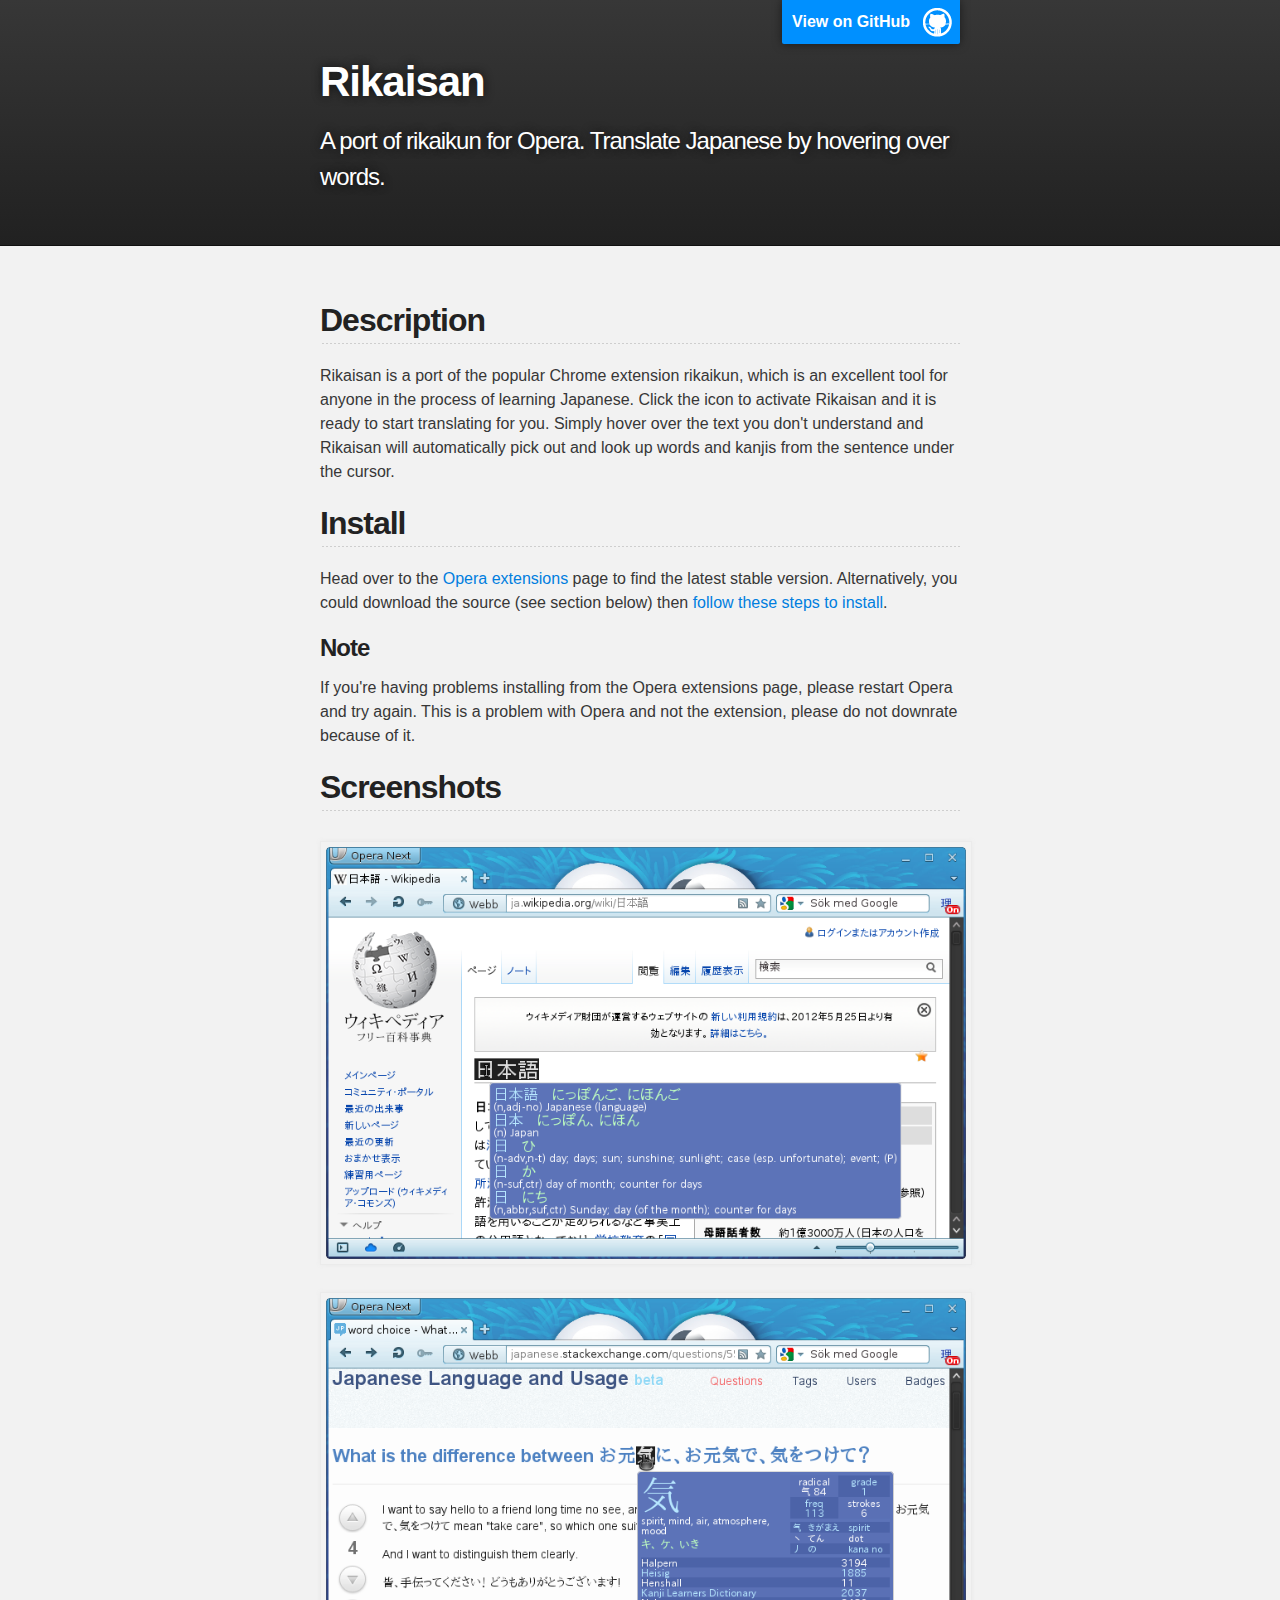
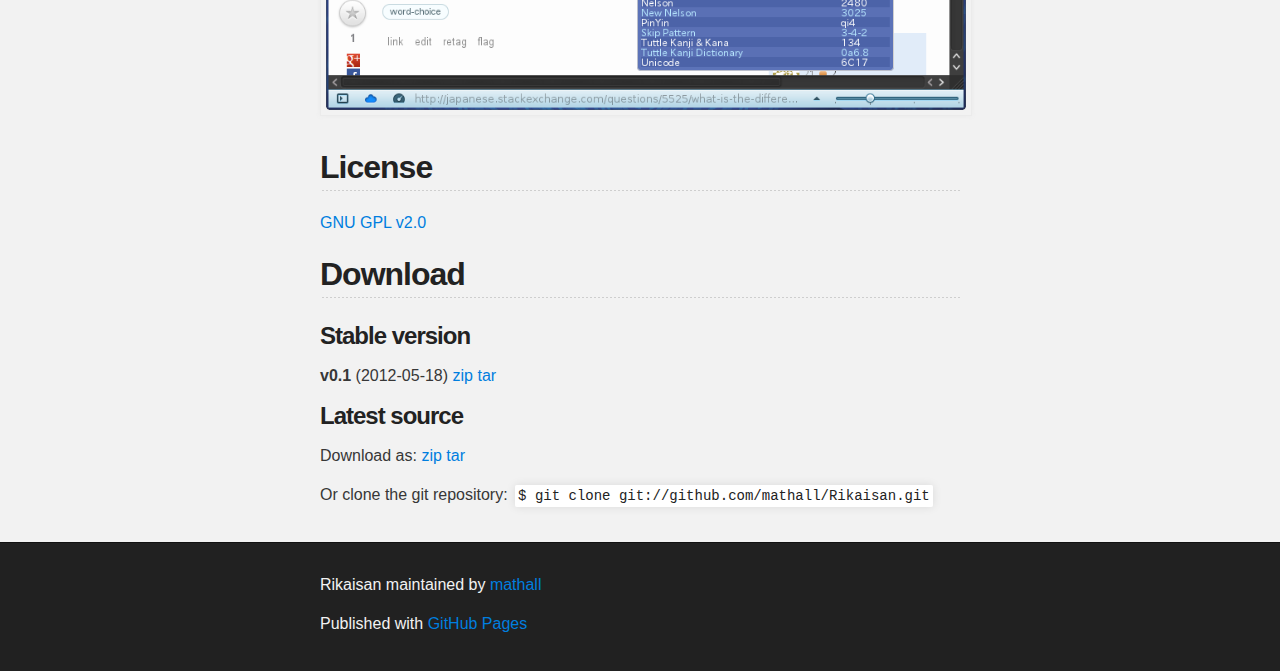
<file: index.html>
<!DOCTYPE html>
<html>

  <head>
    <meta charset='utf-8' />
    <meta http-equiv="X-UA-Compatible" content="chrome=1" />
    <meta name="description" content="Rikaisan : A port of rikaikun for Opera. Translate Japanese by hovering over words." />

    <link rel="stylesheet" type="text/css" media="screen" href="stylesheets/stylesheet.css">

    <title>Rikaisan</title>
  </head>

  <body>

    <!-- HEADER -->
    <div id="header_wrap" class="outer">
        <header class="inner">
          <a id="forkme_banner" href="https://github.com/mathall/Rikaisan">View on GitHub</a>

          <h1 id="project_title">Rikaisan</h1>
          <h2 id="project_tagline">A port of rikaikun for Opera. Translate Japanese by hovering over words.</h2>
        </header>
    </div>

    <!-- MAIN CONTENT -->
    <div id="main_content_wrap" class="outer">
      <section id="main_content" class="inner">
        <h2>Description</h2>

<p>Rikaisan is a port of the popular Chrome extension rikaikun, which is an excellent tool for anyone in the process of learning Japanese. Click the icon to activate Rikaisan and it is ready to start translating for you. Simply hover over the text you don't understand and Rikaisan will automatically pick out and look up words and kanjis from the sentence under the cursor.</p>

<h2>Install</h2>

<p>Head over to the <a href="https://addons.opera.com/en/extensions/details/rikaisan/">Opera extensions</a> page to find the latest stable version. Alternatively, you could download the source (see section below) then <a href="http://dev.opera.com/articles/view/opera-extensions-developer-workflow/#packaging">follow these steps to install</a>.</p>

<h3>Note</h3>

<p>If you're having problems installing from the Opera extensions page, please restart Opera and try again. This is a problem with Opera and not the extension, please do not downrate because of it.</p>

<h2>Screenshots</h2>

<a href="images/rikaisan_words_final.png"><img src="images/rikaisan_words_final.png" title="Words search"></a>
<a href="images/rikaisan_kanji_final.png"><img src="images/rikaisan_kanji_final.png" title="Kanji search"></a>

<h2>License</h2>

<p><a href="http://www.gnu.org/licenses/gpl-2.0.html">GNU GPL v2.0</a></p>

<h2>Download</h2>

<h3>Stable version</h3>

<span style="font-weight:bold">v0.1</span>
 (2012-05-18)
<a href="http://github.com/mathall/Rikaisan/zipball/v0.1">zip</a>
<a href="http://github.com/mathall/Rikaisan/tarball/v0.1">tar</a>

<h3>Latest source</h3>

<p>
 Download as:
<a href="http://github.com/mathall/Rikaisan/zipball/dev">zip</a>
<a href="http://github.com/mathall/Rikaisan/tarball/dev">tar</a>
</p>

<p>Or clone the git repository:
<code>$ git clone git://github.com/mathall/Rikaisan.git</code>
</p>

      </section>
    </div>

    <!-- FOOTER  -->
    <div id="footer_wrap" class="outer">
      <footer class="inner">
        <p class="copyright">Rikaisan maintained by <a href="https://github.com/mathall">mathall</a></p>
        <p>Published with <a href="http://pages.github.com">GitHub Pages</a></p>
      </footer>
    </div>


  </body>
</html>
</file>
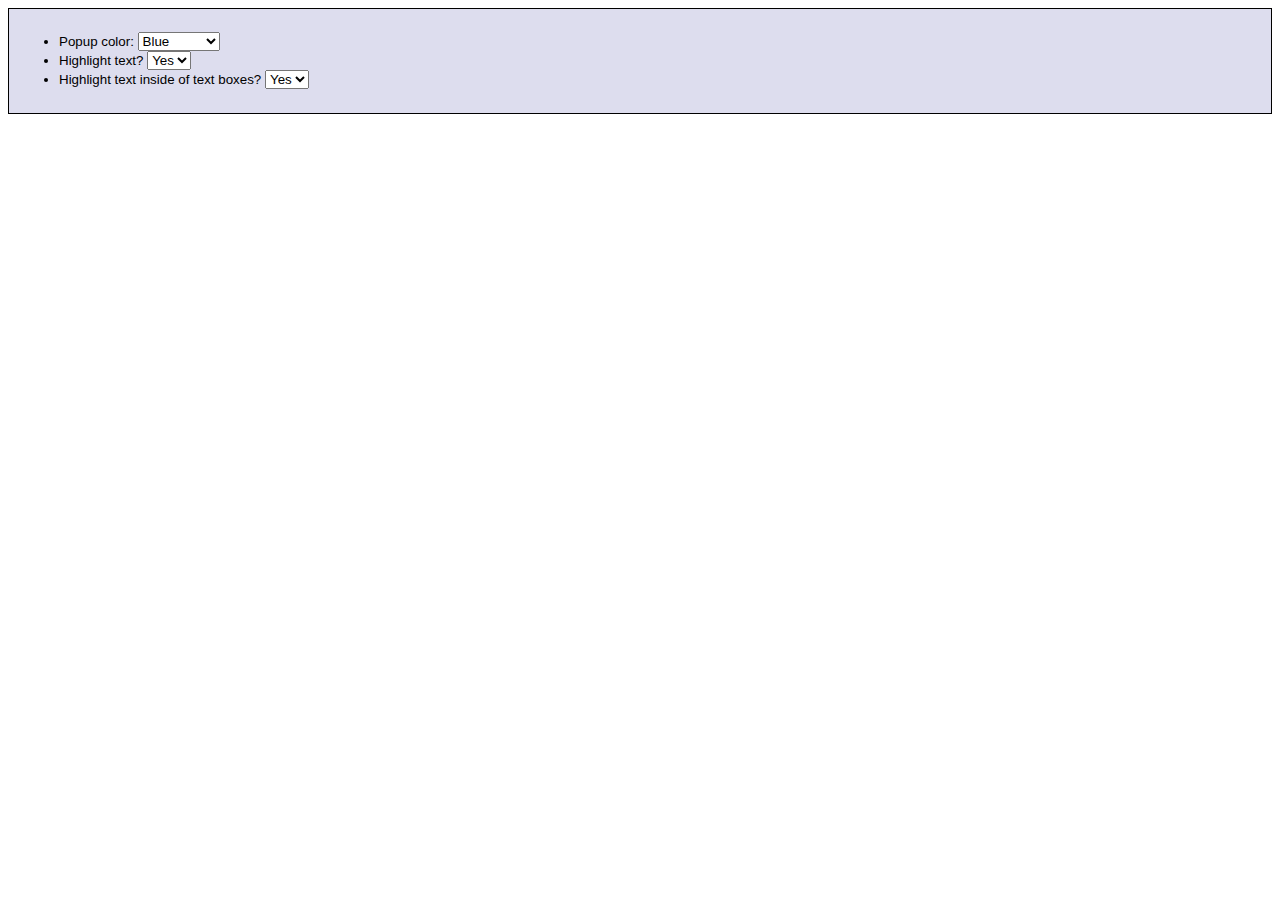
<file: options.html>
<!DOCTYPE html>
<html lang="en">
<head>
<meta charset="utf-8">
<link rel="stylesheet" type="text/css" href="css/options.css" />
<title>Rikaisan - options</title>
<script>

window.addEventListener( 'DOMContentLoaded', function() {
	var popupColor = document.getElementById('popupcolor');
	var highlight = document.getElementById('highlight');
	var textboxhl = document.getElementById('textboxhl');

	popupColor.addEventListener('change', function() {
		widget.preferences['popupcolor'] = this.value;
	}, false );

	highlight.addEventListener('change', function() {
		widget.preferences['highlight'] = this.value;
	}, false );

	textboxhl.addEventListener('change', function() {
		widget.preferences['textboxhl'] = this.value;
	}, false );

	popupColor.value = widget.preferences['popupcolor'];
	highlight.value = widget.preferences['highlight'];
	textboxhl.value = widget.preferences['textboxhl'];
}, false);
</script>
</head>
<body>

<div id="options">
<form id="optform" name="optform">

<ul>
	<li>
	<label for="popupcolor">Popup color:</label>
	<select name="popupcolor" id="popupcolor">
		<option value="blue">Blue</option>
		<option value="lightblue">Light Blue</option>
		<option value="black">Black</option>
		<option value="yellow">Yellow</option>
	</select>
	</li>
	<li>
	<label for="highlight">Highlight text?</label>
	<select name="highlight" id="highlight">
		<option value="yes">Yes</option>
		<option value="no">No</option>
	</select>
	</li>
	<li>
	<label for="textboxhl">Highlight text inside of text boxes?</label>
	<select name="textboxhl" id="textboxhl">
		<option value="yes">Yes</option>
		<option value="no">No</option>
	</select>
	</li>
</ul>

</form>
</div>

</body>
</html>
</file>
<file: stylesheets/stylesheet.css>
/*******************************************************************************
Slate Theme for Github Pages
by Jason Costello, @jsncostello
*******************************************************************************/

@import url(pygment_trac.css);

/*******************************************************************************
MeyerWeb Reset
*******************************************************************************/

html, body, div, span, applet, object, iframe,
h1, h2, h3, h4, h5, h6, p, blockquote, pre,
a, abbr, acronym, address, big, cite, code,
del, dfn, em, img, ins, kbd, q, s, samp,
small, strike, strong, sub, sup, tt, var,
b, u, i, center,
dl, dt, dd, ol, ul, li,
fieldset, form, label, legend,
table, caption, tbody, tfoot, thead, tr, th, td,
article, aside, canvas, details, embed,
figure, figcaption, footer, header, hgroup,
menu, nav, output, ruby, section, summary,
time, mark, audio, video {
  margin: 0;
  padding: 0;
  border: 0;
  font: inherit;
  vertical-align: baseline;
}

/* HTML5 display-role reset for older browsers */
article, aside, details, figcaption, figure,
footer, header, hgroup, menu, nav, section {
  display: block;
}

ol, ul {
  list-style: none;
}

blockquote, q {
}

table {
  border-collapse: collapse;
  border-spacing: 0;
}

a:focus {
  outline: none;
}

/*******************************************************************************
Theme Styles
*******************************************************************************/

body {
  box-sizing: border-box;
  color:#373737;
  background: #212121;
  font-size: 16px;
  font-family: 'Myriad Pro', Calibri, Helvetica, Arial, sans-serif;
  line-height: 1.5;
  -webkit-font-smoothing: antialiased;
}

h1, h2, h3, h4, h5, h6 {
  margin: 10px 0;
  font-weight: 700;
  color:#222222;
  font-family: 'Lucida Grande', 'Calibri', Helvetica, Arial, sans-serif;
  letter-spacing: -1px;
}

h1 {
  font-size: 36px;
  font-weight: 700;
}

h2 {
  padding-bottom: 10px;
  font-size: 32px;
  background: url('../images/bg_hr.png') repeat-x bottom;
}

h3 {
  font-size: 24px;
}

h4 {
  font-size: 21px;
}

h5 {
  font-size: 18px;
}

h6 {
  font-size: 16px;
}

p {
  margin: 10px 0 15px 0;
}

footer p {
  color: #f2f2f2;
}

a {
  text-decoration: none;
  color: #007edf;
  text-shadow: none;

  transition: color 0.5s ease;
  transition: text-shadow 0.5s ease;
  -webkit-transition: color 0.5s ease;
  -webkit-transition: text-shadow 0.5s ease;
  -moz-transition: color 0.5s ease;
  -moz-transition: text-shadow 0.5s ease;
  -o-transition: color 0.5s ease;
  -o-transition: text-shadow 0.5s ease;
  -ms-transition: color 0.5s ease;
  -ms-transition: text-shadow 0.5s ease;
}

#main_content a:hover {
  color: #0069ba;
  text-shadow: #0090ff 0px 0px 2px;
}

footer a:hover {
  color: #43adff;
  text-shadow: #0090ff 0px 0px 2px;
}

em {
  font-style: italic;
}

strong {
  font-weight: bold;
}

img {
  position: relative;
  margin: 0 auto;
  max-width: 739px;
  padding: 5px;
  margin: 10px 0 10px 0;
  border: 1px solid #ebebeb;

  box-shadow: 0 0 5px #ebebeb;
  -webkit-box-shadow: 0 0 5px #ebebeb;
  -moz-box-shadow: 0 0 5px #ebebeb;
  -o-box-shadow: 0 0 5px #ebebeb;
  -ms-box-shadow: 0 0 5px #ebebeb;
}

pre, code {
  width: 100%;
  color: #222;
  background-color: #fff;

  font-family: Monaco, "Bitstream Vera Sans Mono", "Lucida Console", Terminal, monospace;
  font-size: 14px;

  border-radius: 2px;
  -moz-border-radius: 2px;
  -webkit-border-radius: 2px;



}

pre {
  width: 100%;
  padding: 10px;
  box-shadow: 0 0 10px rgba(0,0,0,.1);
  overflow: auto;
}

code {
  padding: 3px;
  margin: 0 3px;
  box-shadow: 0 0 10px rgba(0,0,0,.1);
}

pre code {
  display: block;
  box-shadow: none;
}

blockquote {
  color: #666;
  margin-bottom: 20px;
  padding: 0 0 0 20px;
  border-left: 3px solid #bbb;
}

ul, ol, dl {
  margin-bottom: 15px
}

ul li {
  list-style: inside;
  padding-left: 20px;
}

ol li {
  list-style: decimal inside;
  padding-left: 20px;
}

dl dt {
  font-weight: bold;
}

dl dd {
  padding-left: 20px;
  font-style: italic;
}

dl p {
  padding-left: 20px;
  font-style: italic;
}

hr {
  height: 1px;
  margin-bottom: 5px;
  border: none;
  background: url('../images/bg_hr.png') repeat-x center;
}

table {
  border: 1px solid #373737;
  margin-bottom: 20px;
  text-align: left;
 }

th {
  font-family: 'Lucida Grande', 'Helvetica Neue', Helvetica, Arial, sans-serif;
  padding: 10px;
  background: #373737;
  color: #fff;
 }

td {
  padding: 10px;
  border: 1px solid #373737;
 }

form {
  background: #f2f2f2;
  padding: 20px;
}

img {
  width: 100%;
  max-width: 100%;
}

/*******************************************************************************
Full-Width Styles
*******************************************************************************/

.outer {
  width: 100%;
}

.inner {
  position: relative;
  max-width: 640px;
  padding: 20px 10px;
  margin: 0 auto;
}

#forkme_banner {
  display: block;
  position: absolute;
  top:0;
  right: 10px;
  z-index: 10;
  padding: 10px 50px 10px 10px;
  color: #fff;
  background: url('../images/blacktocat.png') #0090ff no-repeat 95% 50%;
  font-weight: 700;
  box-shadow: 0 0 10px rgba(0,0,0,.5);
  border-bottom-left-radius: 2px;
  border-bottom-right-radius: 2px;
}

#header_wrap {
  background: #212121;
  background: -moz-linear-gradient(top, #373737, #212121);
  background: -webkit-linear-gradient(top, #373737, #212121);
  background: -ms-linear-gradient(top, #373737, #212121);
  background: -o-linear-gradient(top, #373737, #212121);
  background: linear-gradient(top, #373737, #212121);
}

#header_wrap .inner {
  padding: 50px 10px 30px 10px;
}

#project_title {
  margin: 0;
  color: #fff;
  font-size: 42px;
  font-weight: 700;
  text-shadow: #111 0px 0px 10px;
}

#project_tagline {
  color: #fff;
  font-size: 24px;
  font-weight: 300;
  background: none;
  text-shadow: #111 0px 0px 10px;
}

#downloads {
  position: absolute;
  width: 210px;
  z-index: 10;
  bottom: -40px;
  right: 0;
  height: 70px;
  background: url('../images/icon_download.png') no-repeat 0% 90%;
}

.zip_download_link {
  display: block;
  float: right;
  width: 90px;
  height:70px;
  text-indent: -5000px;
  overflow: hidden;
  background: url(../images/sprite_download.png) no-repeat bottom left;
}

.tar_download_link {
  display: block;
  float: right;
  width: 90px;
  height:70px;
  text-indent: -5000px;
  overflow: hidden;
  background: url(../images/sprite_download.png) no-repeat bottom right;
  margin-left: 10px;
}

.zip_download_link:hover {
  background: url(../images/sprite_download.png) no-repeat top left;
}

.tar_download_link:hover {
  background: url(../images/sprite_download.png) no-repeat top right;
}

#main_content_wrap {
  background: #f2f2f2;
  border-top: 1px solid #111;
  border-bottom: 1px solid #111;
}

#main_content {
  padding-top: 40px;
}

#footer_wrap {
  background: #212121;
}



/*******************************************************************************
Small Device Styles
*******************************************************************************/

@media screen and (max-width: 480px) {
  body {
    font-size:14px;
  }

  #downloads {
    display: none;
  }

  .inner {
    min-width: 320px;
    max-width: 480px;
  }

  #project_title {
  font-size: 32px;
  }

  h1 {
    font-size: 28px;
  }

  h2 {
    font-size: 24px;
  }

  h3 {
    font-size: 21px;
  }

  h4 {
    font-size: 18px;
  }

  h5 {
    font-size: 14px;
  }

  h6 {
    font-size: 12px;
  }

  code, pre {
    min-width: 320px;
    max-width: 480px;
    font-size: 11px;
  }

}
</file>
<file: css/options.css>
#options {
	font-family: sans-serif;
	font-size: 10pt;
	clear: both;
	background-color: #dde;
	padding: 10px;
	border: 1px solid black;
}
</file>
